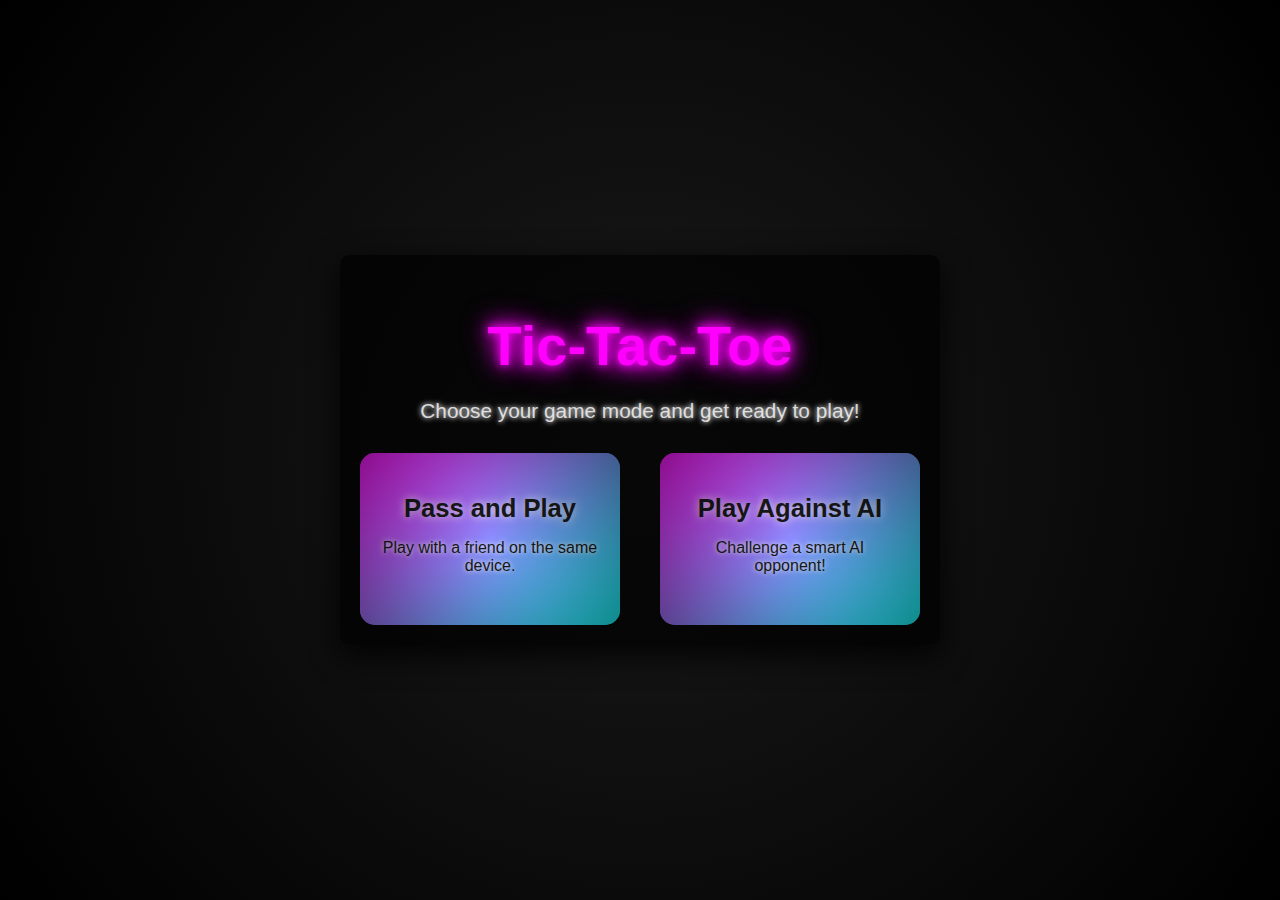
<file: index.html>
<!DOCTYPE html>
<html lang="en">
<head>
  <meta charset="UTF-8">
  <meta name="viewport" content="width=device-width, initial-scale=1.0">
  <title>Tic-Tac-Toe</title>
  <link rel="icon" type="image" href="./assets/images/game.png">
  <link rel="stylesheet" href="./assets/css/styles.css">
</head>
<body>
  <!-- Main Container -->
  <div class="main-container">
    <h1>Tic-Tac-Toe</h1>
    <p>Choose your game mode and get ready to play!</p>

    <!-- Game Mode Options -->
    <div class="game-options">
      <div class="game-box" id="passAndPlay" onclick="navigateTo('./assets/html/mainpass.html')">
        <h2>Pass and Play</h2>
        <p>Play with a friend on the same device.</p>
        </a>
      </div>
      <div class="game-box" id="playAgainstAI" onclick="navigateTo('./assets/html/ai3x3.html')">
       <h2>Play Against AI</h2>
        <p>Challenge a smart AI opponent!</p>
        </a>
      </div>
    </div>
  </div>

  <script> 
    function navigateTo(page) {
    window.location.href = page;
  }
  </script>
</body>
</html>
</file>
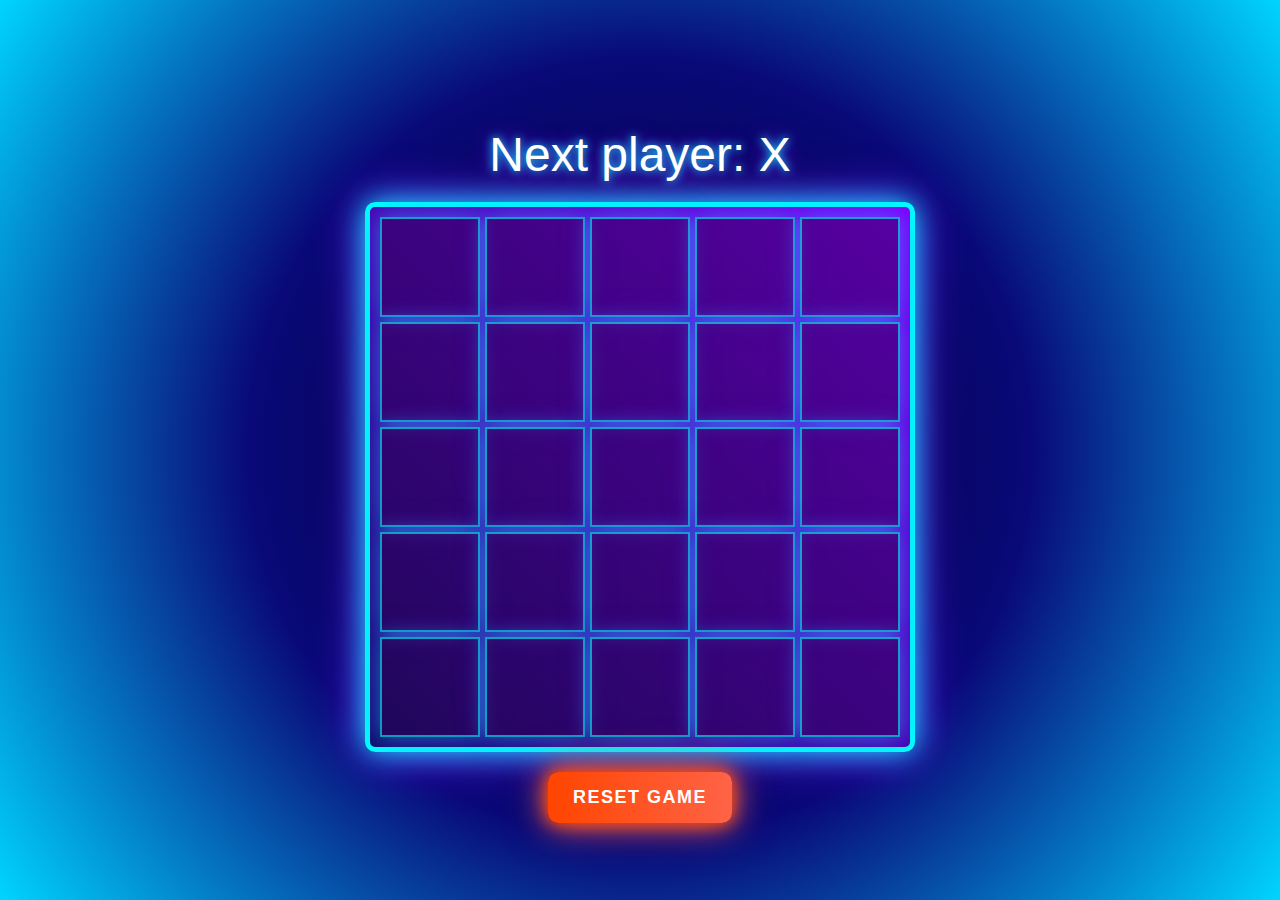
<file: assets/html/ai5x5.html>
<!DOCTYPE html>
<html lang="en">
<head>
  <meta charset="UTF-8">
  <meta name="viewport" content="width=device-width, initial-scale=1.0">
  <title>Tic-Tac-Toe</title>
  <link rel="icon" type="image" href="../images/game.png">
  <link rel="stylesheet" href="../css/ai5x5.css">
</head>
<body>
    <div class="game">
        <div id="status" class="status"></div>
        <div id="board" class="board"></div>
        <button id="resetButton" class="reset-button">Reset Game</button>
      </div>
      <div id="endGameModal" class="modal">
        <div class="modal-content">
          <h2 id="endGameMessage"></h2>
          <div class="modal-buttons">
            <button id="replayButton" class="button">Replay</button>
            <button id="goBackButton" class="button">Go Back</button>
          </div>
        </div>
      </div>
      
  <script src="../js/ai5x5.js"></script>
</body>
</html>
</file>
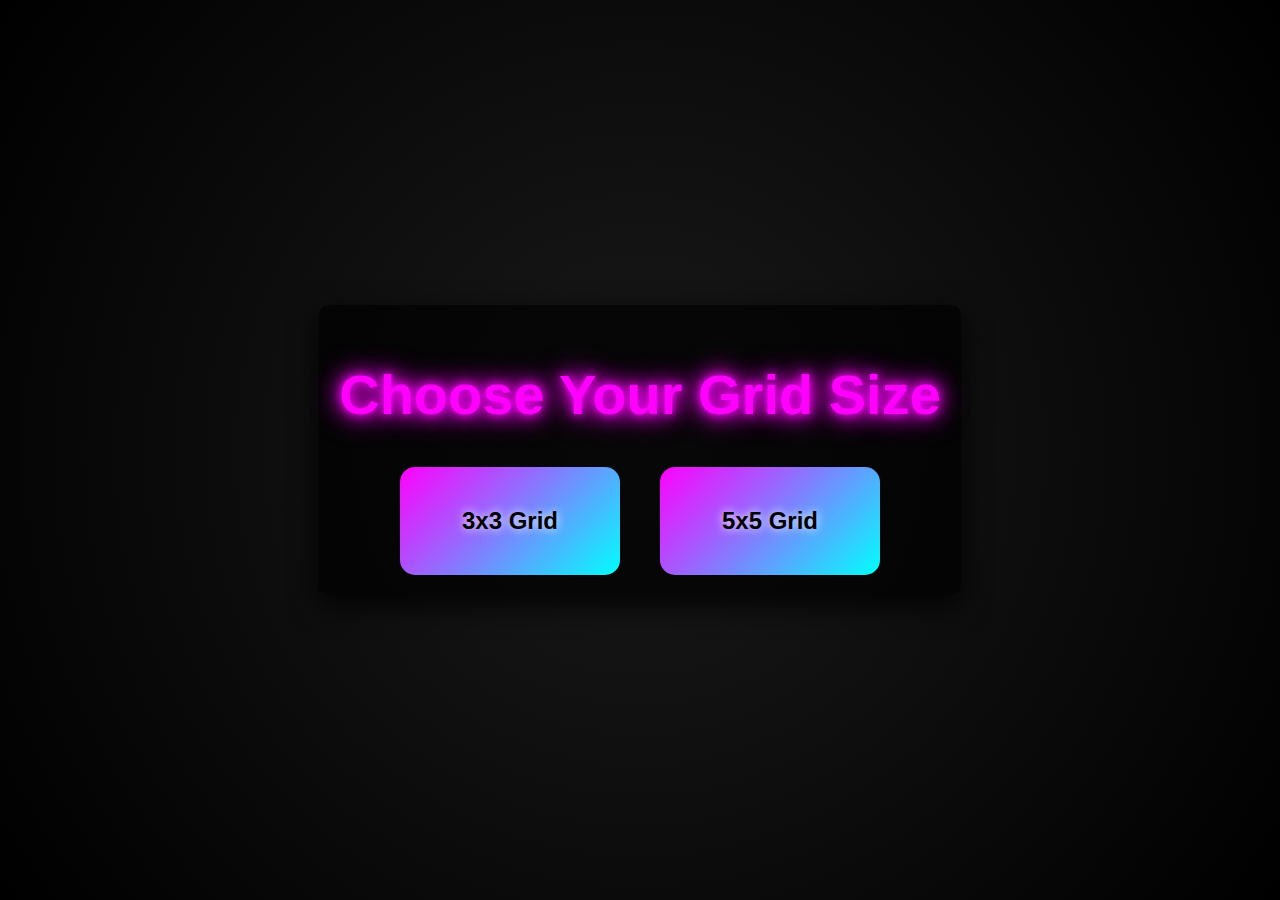
<file: assets/html/mainai.html>
<!DOCTYPE html>
<html lang="en">
<head>
  <meta charset="UTF-8">
  <meta name="viewport" content="width=device-width, initial-scale=1.0">
  <title>Play Against AI - Choose Grid Size</title>
  <link rel="stylesheet" href="../css/styles.css">
</head>
<body>
  <div class="main-container">
    <h1>Choose Your Grid Size</h1>
    <div class="grid-options">
      <div class="grid-box" onclick="navigateTo('./ai3x3.html')">
        <h2>3x3 Grid</h2>
      </div>
      <div class="grid-box" onclick="navigateTo('./ai5x5.html')">
        <h2>5x5 Grid</h2>
      </div>
    </div>
  </div>
  <script>
    function navigateTo(page) {
      window.location.href = page;
    }
  </script>
</body>
</html>
</file>
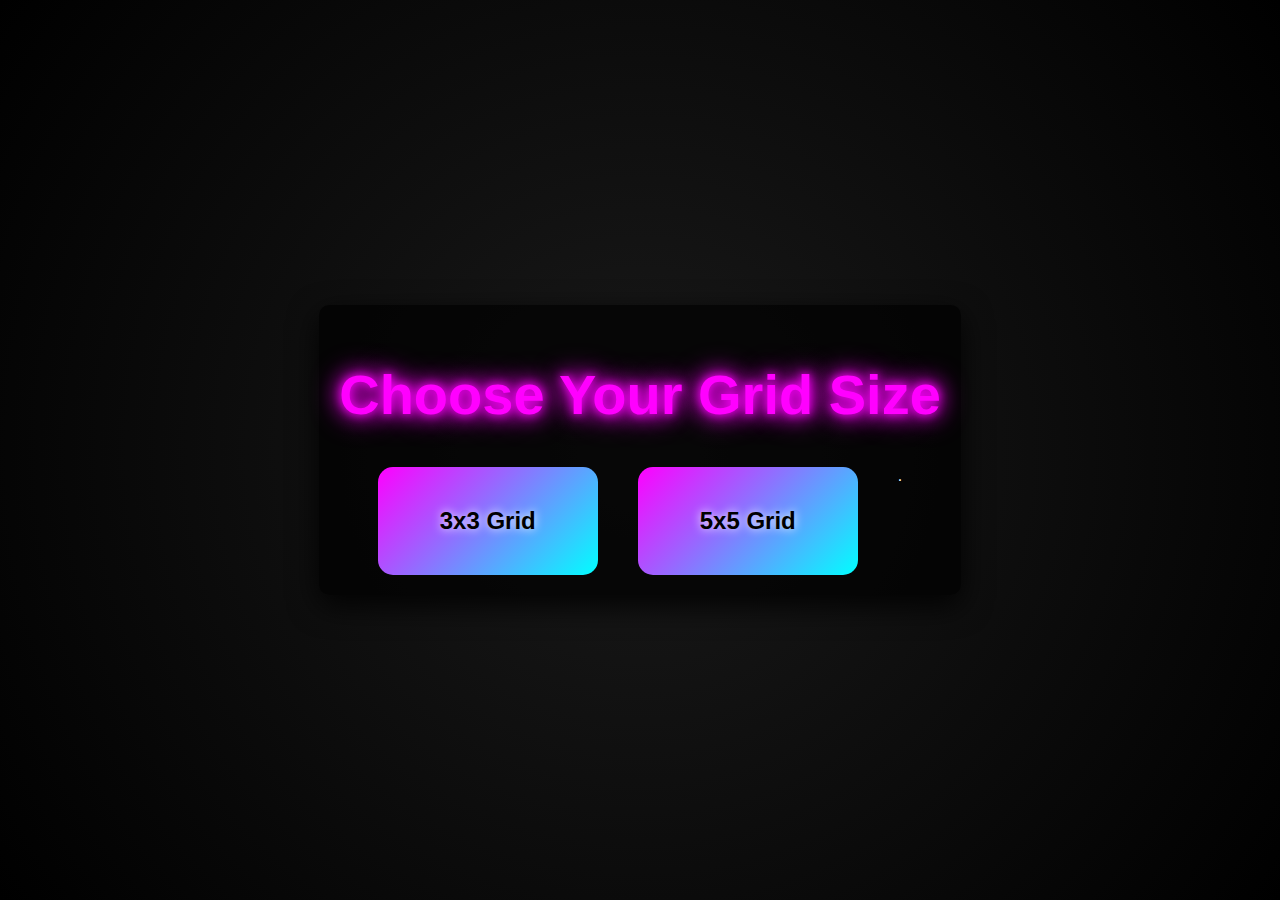
<file: assets/html/mainpass.html>
<!DOCTYPE html>
<html lang="en">
<head>
  <meta charset="UTF-8">
  <meta name="viewport" content="width=device-width, initial-scale=1.0">
  <title>Pass and Play - Choose Grid Size</title>
  <link rel="icon" type="image" href="../images/game.png">
  <link rel="stylesheet" href="../css/styles.css">
</head>
<body>
  <div class="main-container">
    <h1>Choose Your Grid Size</h1>
    <div class="grid-options">
      <div class="grid-box" onclick="navigateTo('./pass3x3.html')">
        <h2>3x3 Grid</h2>
      </div>
      <div class="grid-box" onclick="navigateTo('./pass5x5.html')">
        <h2>5x5 Grid</h2>
      </div>.
    </div>
  </div>
  <script>
    function navigateTo(page) {
      window.location.href = page;
    }
  </script>
</body>
</html>
</file>
<file: assets/css/styles.css>
/* General Styles */
body {
    font-family: Arial, sans-serif;
    background: radial-gradient(circle at center, #1a1a1a, #000000);
    color: #ffffff;
    text-align: center;
    margin: 0;
    padding: 0;
    height: 100vh;
    display: flex;
    justify-content: center;
    align-items: center;
    overflow: hidden;
  }
  
  .main-container {
    max-width: 800px;
    padding: 20px;
    border-radius: 10px;
    background: rgba(0, 0, 0, 0.7);
    box-shadow: 0 10px 30px rgba(0, 0, 0, 0.9);
  }
  
  h1 {
    font-size: 3.5rem;
    margin-bottom: 10px;
    text-shadow: 0 0 10px #ff00ff, 0 0 20px #ff00ff, 0 0 30px #ff00ff;
    color: #ff00ff;
    animation: flicker 1.5s infinite alternate;
  }
  
  p {
    font-size: 1.3rem;
    margin-bottom: 30px;
    color: rgba(255, 255, 255, 0.8);
    text-shadow: 0 0 5px #fff, 0 0 10px rgba(255, 255, 255, 0.3);
  }
  
  /* Game Options */
  .game-options {
    display: flex;
    justify-content: center;
    gap: 40px;
  }
  
  .game-box {
    width: 220px;
    padding: 20px;
    background: linear-gradient(135deg, #ff00ff, #00ffff);
    border-radius: 15px;
    cursor: pointer;
    transition: transform 0.3s ease, box-shadow 0.3s ease;
    position: relative;
    overflow: hidden;
  }
  
  .game-box h2 {
    font-size: 1.6rem;
    margin-bottom: 15px;
    color: #000;
    text-shadow: 0 0 10px #fff;
  }
  
  .game-box p {
    font-size: 1rem;
    color: #000;
  }
  
  /* Neon Glow */
  .game-box::before {
    content: '';
    position: absolute;
    top: -50%;
    left: -50%;
    width: 200%;
    height: 200%;
    background: radial-gradient(circle, rgba(255, 255, 255, 0.1), rgba(0, 0, 0, 0.9));
    transform: rotate(0deg);
    transition: transform 0.5s ease;
    z-index: 0;
  }
  
  .game-box:hover::before {
    transform: rotate(45deg);
  }
  
  .game-box:hover {
    transform: scale(1.1);
    box-shadow: 0 0 15px #ff00ff, 0 0 30px #00ffff, 0 0 50px #00ff99;
  }
  
  /* Hover Glow Effect */
  .game-box:hover h2,
  .game-box:hover p {
    color: #ffffff;
    text-shadow: 0 0 15px #fff, 0 0 30px #ff00ff;
  }
  
  /* Neon Flicker Animation */
  @keyframes flicker {
    0%, 19%, 21%, 23%, 25%, 54%, 56%, 100% {
      opacity: 1;
      text-shadow: 0 0 5px #ff00ff, 0 0 15px #ff00ff, 0 0 30px #ff00ff;
    }
    20%, 24%, 55% {
      opacity: 0.5;
      text-shadow: 0 0 2px #ff00ff, 0 0 8px #ff00ff, 0 0 15px #ff00ff;
    }
  }
  .grid-options {
    display: flex;
    justify-content: center;
    gap: 40px;
    margin-top: 40px;
  }
  
  .grid-box {
    width: 180px;
    padding: 20px;
    background: linear-gradient(135deg, #ff00ff, #00ffff);
    border-radius: 15px;
    cursor: pointer;
    transition: transform 0.3s ease, box-shadow 0.3s ease;
    position: relative;
    overflow: hidden;
    text-align: center;
  }
  
  .grid-box h2 {
    font-size: 1.5rem;
    color: #000;
    text-shadow: 0 0 10px #fff;
  }
  
  .grid-box:hover {
    transform: scale(1.1);
    box-shadow: 0 0 15px #ff00ff, 0 0 30px #00ffff, 0 0 50px #00ff99;
  }
  .grid-box:hover h2 {
    color: #ffffff;
  }
  @media screen and (max-width: 400px) {
    h1 {
      font-size: 2rem;
      margin-bottom: 5px;
    }
  
    p {
      font-size: 1rem;
      margin-bottom: 15px;
    }
  
    .main-container {
      max-width: 90%;
      padding: 15px;
    }
  
    .game-options {
      flex-direction: column;
      gap: 20px;
    }
  
    .game-box {
      width: 90%;
      padding: 15px;
    }
  
    .game-box h2 {
      font-size: 1.3rem;
      margin-bottom: 10px;
    }
  
    .game-box p {
      font-size: 0.9rem;
    }
  
    .grid-options {
      flex-direction: column;
      gap: 20px;
      margin-top: 20px;
    }
  
    .grid-box {
      width: 90%;
      padding: 15px;
    }
  
    .grid-box h2 {
      font-size: 1.3rem;
    }
  }
</file>
<file: assets/css/ai5x5.css>
.game {
  text-align: center;
  margin-top: 50px;
}


.reset-button {
  margin-top: 20px;
  padding: 15px 25px;
  font-size: 18px;
  font-weight: bold;
  color: white;
  background: linear-gradient(90deg, #ff4500, #ff6347);
  border: none;
  cursor: pointer;
  border-radius: 10px;
  text-transform: uppercase;
  letter-spacing: 1.5px;
  transition: transform 0.3s ease, box-shadow 0.3s ease, background 0.3s ease;
  box-shadow: 0 0 15px #ff4500, 0 0 30px #ff6347, 0 0 45px rgba(255, 99, 71, 0.5);
}

.reset-button:hover {
  background: linear-gradient(90deg, #ff6347, #ff4500);
  box-shadow: 0 0 20px #ff6347, 0 0 40px #ff4500, 0 0 60px rgba(255, 69, 0, 0.7);
  transform: scale(1.1);
}

.board {
  display: grid;
  grid-template-columns: repeat(5, 100px);
  gap: 5px; 
  justify-content: center;
  padding: 10px;
  background: linear-gradient(45deg, #0d0d6c, #8000ff);
  border: 5px solid #00ffff;
  box-shadow: 0 0 30px #00ffff, 0 0 50px #8000ff;
  border-radius: 10px;
  transition: transform 0.2s ease, box-shadow 0.2s ease;
}
.board:hover{
  transform: scale(1.1); 
}

.square {
width: 100px;
height: 100px;
font-size: 50px;
font-weight: lighter;
text-align: center;
background: rgba(48, 0, 72, 0.5);
border: 2px solid rgba(0, 255, 255, 0.6);
box-shadow: 0 0 20px rgba(0, 255, 255, 0.4), 0 0 30px rgba(128, 0, 255, 0.3);
cursor: pointer;
transition: transform 0.2s ease, box-shadow 0.2s ease;
}

/* Styling for X */
.square.x {
color: #ffffff; /* Bright orange color */
text-shadow: 0 0 30px #ff4500, 0 0 30px #ff6347;
}

/* Styling for O */
.square.o {
color: #ffffff; /* Dodger blue color */
text-shadow: 0 0 30px #1e90ff, 0 0 30px #00bfff;
}

.square:hover {
  transform: scale(1.1); 
  box-shadow: 0 0 30px rgba(0, 255, 255, 0.9), 0 0 50px rgba(128, 0, 255, 0.8);
}

.square:active {
  background: linear-gradient(45deg, #0d6c0d, #4800ff);
  box-shadow: 0 0 20px rgba(0, 255, 0, 0.9), 0 0 40px rgba(72, 0, 255, 0.9);
}

body {
  background: radial-gradient(circle, #020024, #090979, #00d4ff);
  margin: 0;
  font-family: Arial, sans-serif;
  height: 100vh;
  display: flex;
  justify-content: center;
  align-items: center;
}

.status {
  text-align: center;
  color: #fff;
  text-shadow: 0 0 10px #00ffff, 0 0 20px #8000ff;
  font-size: 3rem;
  margin-bottom: 20px;
}


@media (max-width: 450px) {
  .status {
    font-size: 2rem; /* Smaller font for status on mobile */
  }

  .square {
    font-size: 40px; /* Smaller font size for squares */
  }

  .reset-button {
    padding: 10px 20px; /* Slightly smaller padding */
    font-size: 14px; /* Smaller button text */
  }

  .board {
    grid-template-columns: repeat(3, 75px); /* Ensure the board adjusts properly */
    gap: 3px; /* Smaller gap between squares */
  }
  .square {
      width: 75px;
      height: 75px;
  }
}

.modal {
  display: none;
  position: fixed;
  top: 0;
  left: 0;
  width: 100%;
  height: 100%;
  background-color: rgba(0, 0, 0, 0.8);
  justify-content: center;
  align-items: center;
  z-index: 10;
}

.modal-content {
  background: linear-gradient(135deg, #ff00ff, #00ffff);
  padding: 20px;
  border-radius: 15px;
  text-align: center;
  color:	rgb(255,223,0);
  box-shadow: 0 0 15px #ff00ff, 0 0 30px #00ffff;
  text-shadow: 0 0 30px #ffef16, 0 0 30px #ffef16;
}

.modal-buttons {
  display: flex;
  justify-content: center;
  gap: 20px;
  margin-top: 20px;
}

.button {
  padding: 10px 20px;
  font-size: 18px;
  color: white;
  background-color: #c01a00;
  border: none;
  cursor: pointer;
  border-radius: 5px;
  transition: transform 0.3s ease, background-color 0.3s ease;
}

.button:hover {
  transform: scale(1.1);
  background-color: #ff0000;
}
</file>
